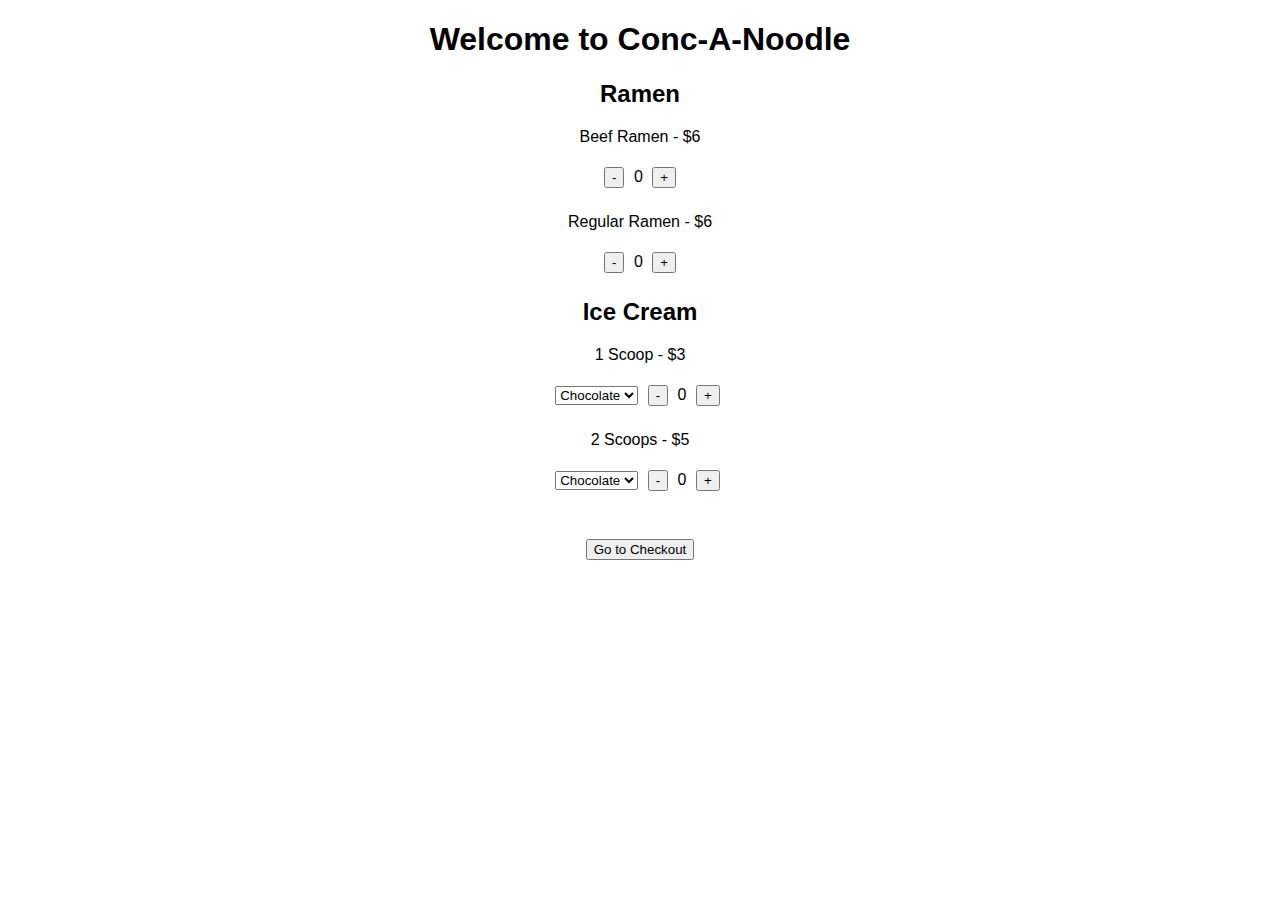
<file: index.html>
<!DOCTYPE html>
<html lang="en">
<head>
    <meta charset="UTF-8">
    <meta name="viewport" content="width=device-width, initial-scale=1.0">
    <title>Conc-A-Noodle Shop</title>
    <style>
        body { font-family: Arial, sans-serif; text-align: center; }
        .item { margin: 20px; }
        .quantity-controls { display: inline-block; }
        button { margin: 5px; }
    </style>
</head>
<body>
    <h1>Welcome to Conc-A-Noodle</h1>
    <h2>Ramen</h2>
    <div class="item">
        <p>Beef Ramen - $6</p>
        <div class="quantity-controls">
            <button onclick="changeQuantity('beef', -1)">-</button>
            <span id="beef-qty">0</span>
            <button onclick="changeQuantity('beef', 1)">+</button>
        </div>
    </div>
    <div class="item">
        <p>Regular Ramen - $6</p>
        <div class="quantity-controls">
            <button onclick="changeQuantity('regular', -1)">-</button>
            <span id="regular-qty">0</span>
            <button onclick="changeQuantity('regular', 1)">+</button>
        </div>
    </div>
    <h2>Ice Cream</h2>
    <div class="item">
        <p>1 Scoop - $3</p>
        <select id="one-scoop-flavor">
            <option value="chocolate">Chocolate</option>
            <option value="vanilla">Vanilla</option>
        </select>
        <div class="quantity-controls">
            <button onclick="changeQuantity('one-scoop', -1)">-</button>
            <span id="one-scoop-qty">0</span>
            <button onclick="changeQuantity('one-scoop', 1)">+</button>
        </div>
    </div>
    <div class="item">
        <p>2 Scoops - $5</p>
        <select id="two-scoops-flavor">
            <option value="chocolate">Chocolate</option>
            <option value="vanilla">Vanilla</option>
        </select>
        <div class="quantity-controls">
            <button onclick="changeQuantity('two-scoops', -1)">-</button>
            <span id="two-scoops-qty">0</span>
            <button onclick="changeQuantity('two-scoops', 1)">+</button>
        </div>
    </div>
    <br>
    <button onclick="goToCheckout()">Go to Checkout</button>
    
    <script>
        let cart = { beef: 0, regular: 0, 'one-scoop': 0, 'two-scoops': 0 };
        function changeQuantity(item, change) {
            cart[item] = Math.max(0, cart[item] + change);
            document.getElementById(`${item}-qty`).innerText = cart[item];
        }
        function goToCheckout() {
            localStorage.setItem('cart', JSON.stringify(cart));
            window.location.href = 'checkout.html';
        }
    </script>
    <script src="script.js"></script>
</body>
</html>
</file>
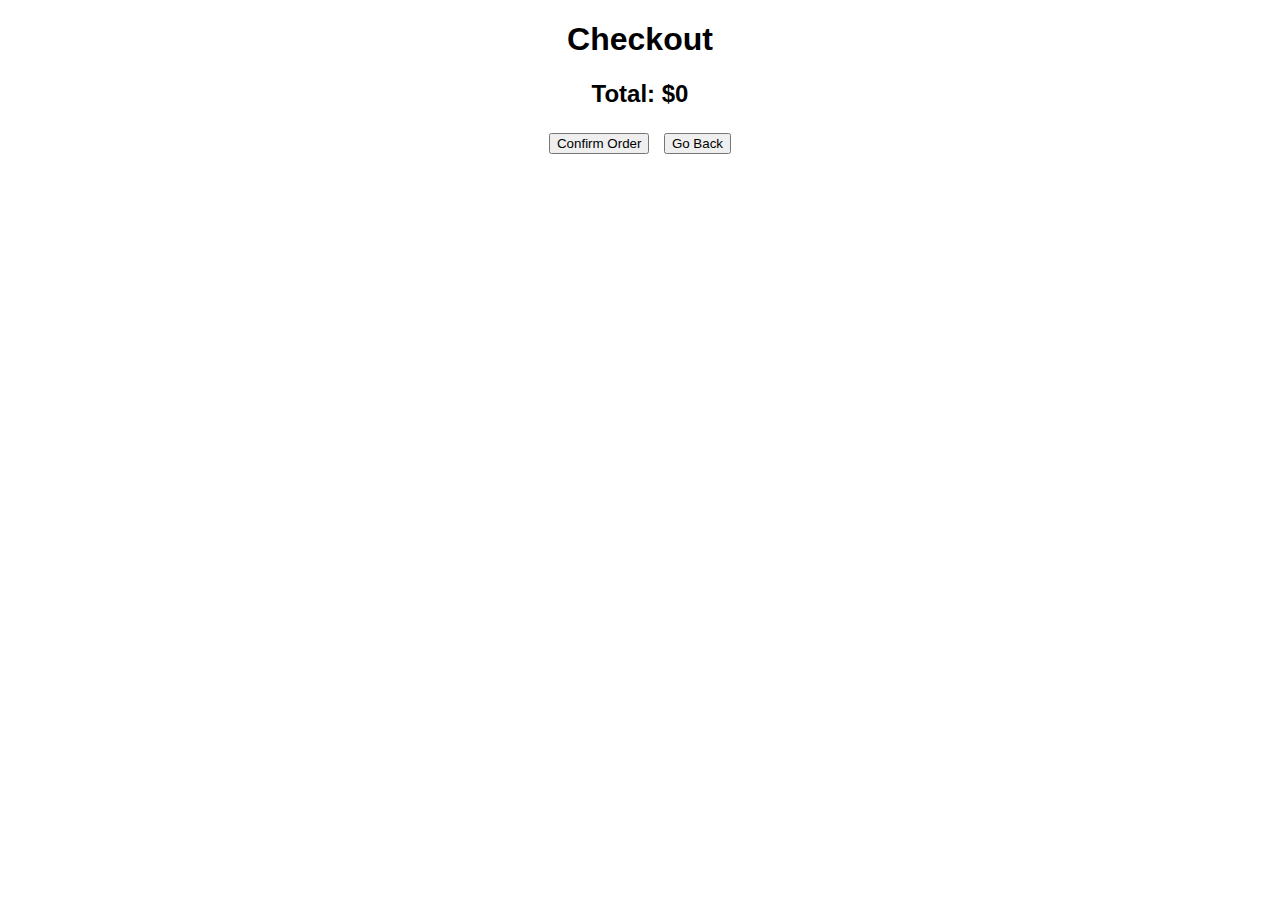
<file: Checkout.html>
<!DOCTYPE html>
<html lang="en">
<head>
    <meta charset="UTF-8">
    <meta name="viewport" content="width=device-width, initial-scale=1.0">
    <title>Checkout - Conc-A-Noodle</title>
    <style>
        body { font-family: Arial, sans-serif; text-align: center; }
        .item { margin: 20px; }
        button { margin: 5px; }
    </style>
</head>
<body>
    <h1>Checkout</h1>
    <div id="cart-items"></div>
    <h2>Total: $<span id="total-price">0</span></h2>
    <button onclick="goToConfirm()">Confirm Order</button>
    <button onclick="goBack()">Go Back</button>
    
    <script>
        let cart = JSON.parse(localStorage.getItem('cart')) || {};
        let prices = { beef: 6, regular: 6, 'one-scoop': 3, 'two-scoops': 5 };
        
        function displayCart() {
            let cartContainer = document.getElementById('cart-items');
            cartContainer.innerHTML = '';
            let total = 0;
            
            for (let item in cart) {
                if (cart[item] > 0) {
                    let price = prices[item] * cart[item];
                    total += price;
                    cartContainer.innerHTML += `<p>${item.replace('-', ' ')}: ${cart[item]} - $${price}</p>`;
                }
            }
            document.getElementById('total-price').innerText = total;
        }
        
        function goToConfirm() {
            window.location.href = 'confirm.html';
        }
        function goBack() {
            window.location.href = 'index.html';
        }
        
        displayCart();
    </script>
    <script src="script.js"></script>
</body>
</html>
</file>
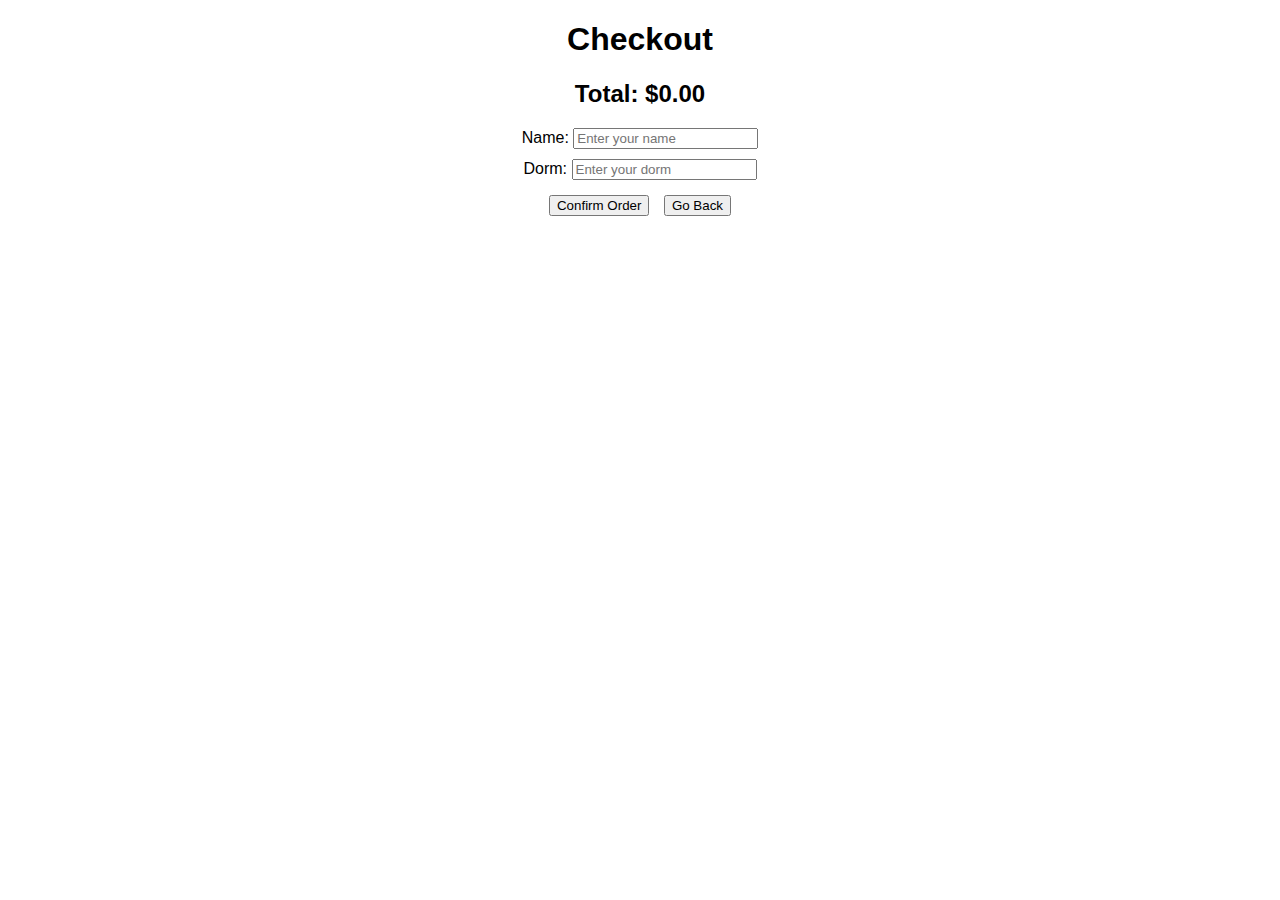
<file: checkout.html>
<!DOCTYPE html>
<html lang="en">
<head>
    <meta charset="UTF-8">
    <meta name="viewport" content="width=device-width, initial-scale=1.0">
    <title>Checkout - Conc-A-Noodle</title>
    <style>
        body { font-family: Arial, sans-serif; text-align: center; }
        .item { margin: 20px; }
        button { margin: 5px; }
        .input-field { margin-bottom: 10px; }
    </style>
</head>
<body>
    <h1>Checkout</h1>
    
    <!-- Cart items will be displayed here -->
    <div id="cart-items"></div>

    <h2>Total: $<span id="total-price">0</span></h2>

    <!-- New fields for Name and Dorm Information -->
    <div class="input-field">
        <label for="name">Name:</label>
        <input type="text" id="name" placeholder="Enter your name" required>
    </div>
    <div class="input-field">
        <label for="dorm">Dorm:</label>
        <input type="text" id="dorm" placeholder="Enter your dorm" required>
    </div>

    <button onclick="goToConfirm()">Confirm Order</button>
    <button onclick="goBack()">Go Back</button>
    
    <script>
        let cart = JSON.parse(localStorage.getItem('cart')) || {};
        let prices = { beef: 6, regular: 6, 'one-scoop': 3, 'two-scoops': 5 };
        
        // Display cart items in the checkout page
        function displayCart() {
            let cartContainer = document.getElementById('cart-items');
            cartContainer.innerHTML = '';
            let total = 0;
            
            // Loop through cart and display each item
            for (let item in cart) {
                if (cart[item] > 0) {
                    let price = prices[item] * cart[item];
                    total += price;
                    cartContainer.innerHTML += `<p>${item.replace('-', ' ')}: ${cart[item]} - $${price}</p>`;
                }
            }
            document.getElementById('total-price').innerText = total.toFixed(2);
        }
        
        // Go to the confirm page and save name and dorm info to localStorage
        function goToConfirm() {
            const name = document.getElementById('name').value;
            const dorm = document.getElementById('dorm').value;

            if (name && dorm) {
                const userInfo = { name, dorm };
                localStorage.setItem('userInfo', JSON.stringify(userInfo)); // Save name and dorm info
                window.location.href = 'confirm.html'; // Go to the confirm page
            } else {
                alert("Please fill out both your name and dorm.");
            }
        }

        // Go back to the shopping page
        function goBack() {
            window.location.href = 'index.html';
        }
        
        displayCart(); // Display the cart items when the page loads
    </script>
</body>
</html>
</file>
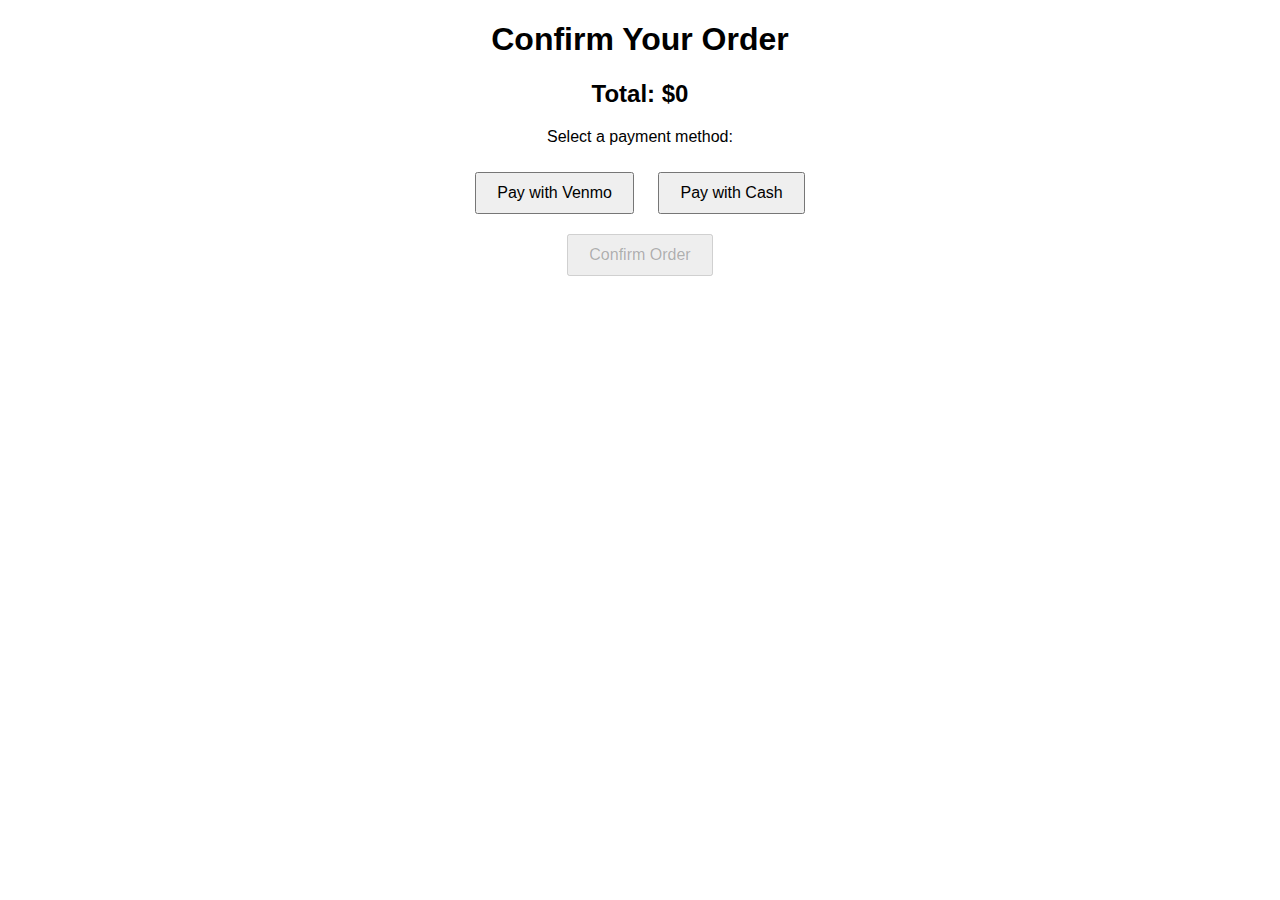
<file: Confirm.html>
<!DOCTYPE html>
<html lang="en">
<head>
    <meta charset="UTF-8">
    <meta name="viewport" content="width=device-width, initial-scale=1.0">
    <title>Confirm Order - Conc-A-Noodle</title>
    <style>
        body { font-family: Arial, sans-serif; text-align: center; }
        button { margin: 10px; padding: 10px 20px; font-size: 16px; }
    </style>
</head>
<body>
    <h1>Confirm Your Order</h1>
    <h2>Total: $<span id="total-price">0</span></h2>
    <p>Select a payment method:</p>
    <button onclick="selectPayment('venmo')">Pay with Venmo</button>
    <button onclick="selectPayment('cash')">Pay with Cash</button>
    <br>
    <button id="confirm-btn" onclick="confirmOrder()" disabled>Confirm Order</button>
    
    <script>
        let cart = JSON.parse(localStorage.getItem('cart')) || {};
        let prices = { beef: 6, regular: 6, 'one-scoop': 3, 'two-scoops': 5 };
        let selectedPayment = '';
        
        function calculateTotal() {
            let total = 0;
            for (let item in cart) {
                total += (cart[item] * prices[item]);
            }
            document.getElementById('total-price').innerText = total;
        }
        
        function selectPayment(method) {
            selectedPayment = method;
            document.getElementById('confirm-btn').disabled = false;
        }
        
        function confirmOrder() {
            alert(`Order confirmed! Payment method: ${selectedPayment}`);
            localStorage.removeItem('cart');
            window.location.href = 'index.html';
        }
        
        calculateTotal();
    </script>
    <script src="script.js"></script>
</body>
</html>
</file>
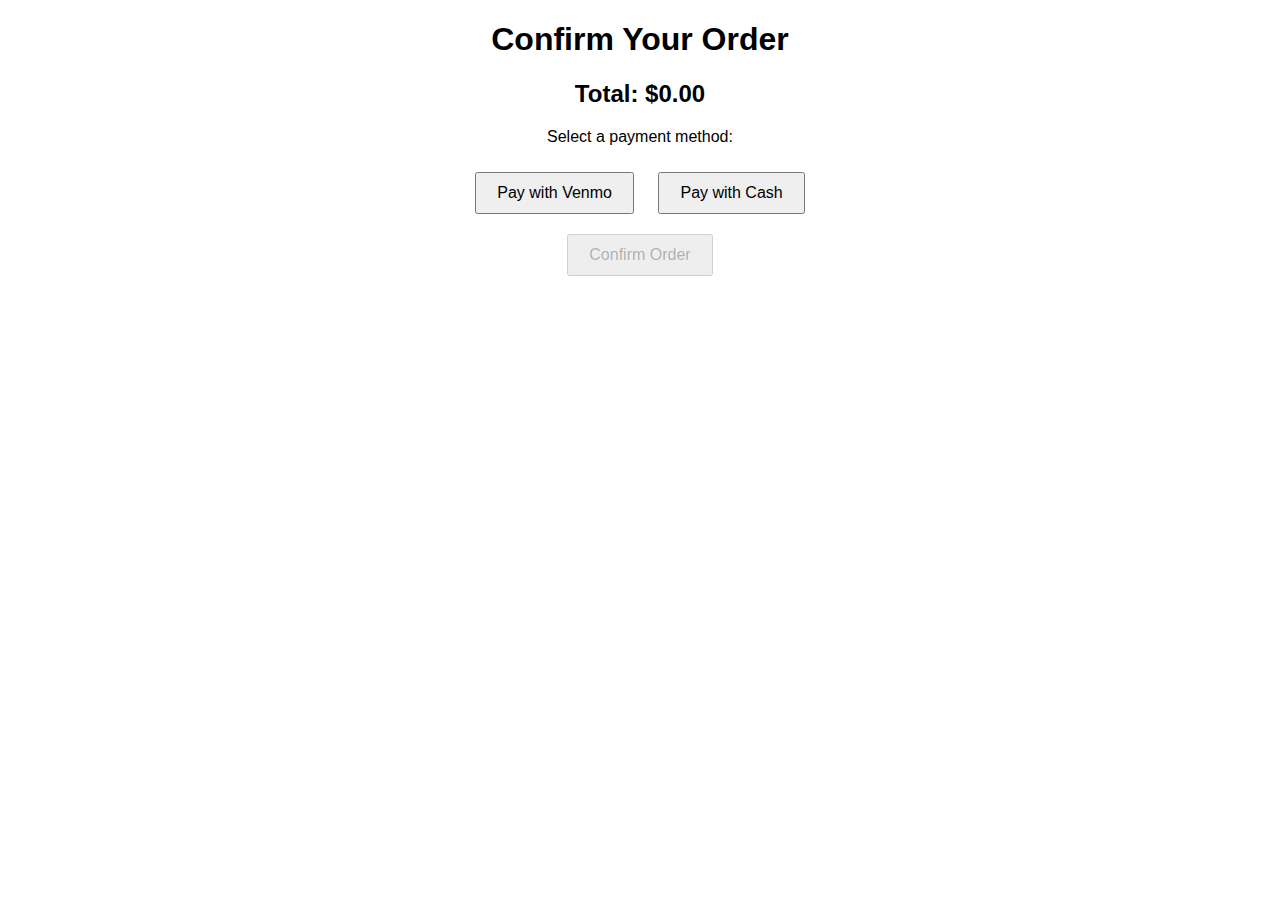
<file: confirm.html>
<!DOCTYPE html>
<html lang="en">
<head>
    <meta charset="UTF-8">
    <meta name="viewport" content="width=device-width, initial-scale=1.0">
    <title>Confirm Order - Conc-A-Noodle</title>
    <style>
        body { font-family: Arial, sans-serif; text-align: center; }
        button { margin: 10px; padding: 10px 20px; font-size: 16px; }
    </style>
</head>
<body>
    <h1>Confirm Your Order</h1>
    <h2>Total: $<span id="total-price">0</span></h2>
    <p>Select a payment method:</p>
    <button onclick="selectPayment('venmo')">Pay with Venmo</button>
    <button onclick="selectPayment('cash')">Pay with Cash</button>
    <br>
    <button id="confirm-btn" onclick="confirmOrder()" disabled>Confirm Order</button>
    
    <script>
        // Retrieving the cart from local storage
        let cart = JSON.parse(localStorage.getItem('cart')) || [];
        let prices = { beef: 6, regular: 6, 'one-scoop': 3, 'two-scoops': 5 };
        let selectedPayment = '';

        // Calculate total price from the cart
        function calculateTotal() {
            let total = 0;
            // Loop through the cart and calculate total
            for (let item in cart) {
                if (cart[item] > 0) {
                    total += (prices[item] * cart[item]);
                }
            }
            document.getElementById('total-price').innerText = total.toFixed(2); // Display total price
        }

        // Select the payment method (Venmo or Cash)
        function selectPayment(method) {
            selectedPayment = method;
            document.getElementById('confirm-btn').disabled = false; // Enable the Confirm button when a payment method is selected
        }

        // Function to handle Venmo payment redirection
        function venmoPayment(amount) {
            const venmoURL = `https://venmo.com/?txn=pay&amount=${amount}&recipients=@Andrew-Salladin`; // Use your Venmo username here
            window.location.href = venmoURL; // Redirect to Venmo to pay
        }

        // Function to handle cash payment and redirect to thank-you page
        function cashPayment() {
            window.location.href = 'thank-you.html'; // Redirect to thank you page for cash payment
        }

        // Confirm the order and handle the payment method
        function confirmOrder() {
            const totalAmount = parseFloat(document.getElementById('total-price').innerText); // Get total amount from the page
            
            if (selectedPayment === 'venmo') {
                venmoPayment(totalAmount); // Redirect to Venmo with the total amount
            } else if (selectedPayment === 'cash') {
                cashPayment(); // Redirect to thank you page for cash payment
            } else {
                alert("Please select a payment method before confirming.");
            }
        }

        // Run the calculateTotal function when the page loads
        calculateTotal(); 
    </script>
</body>
</html>
</file>
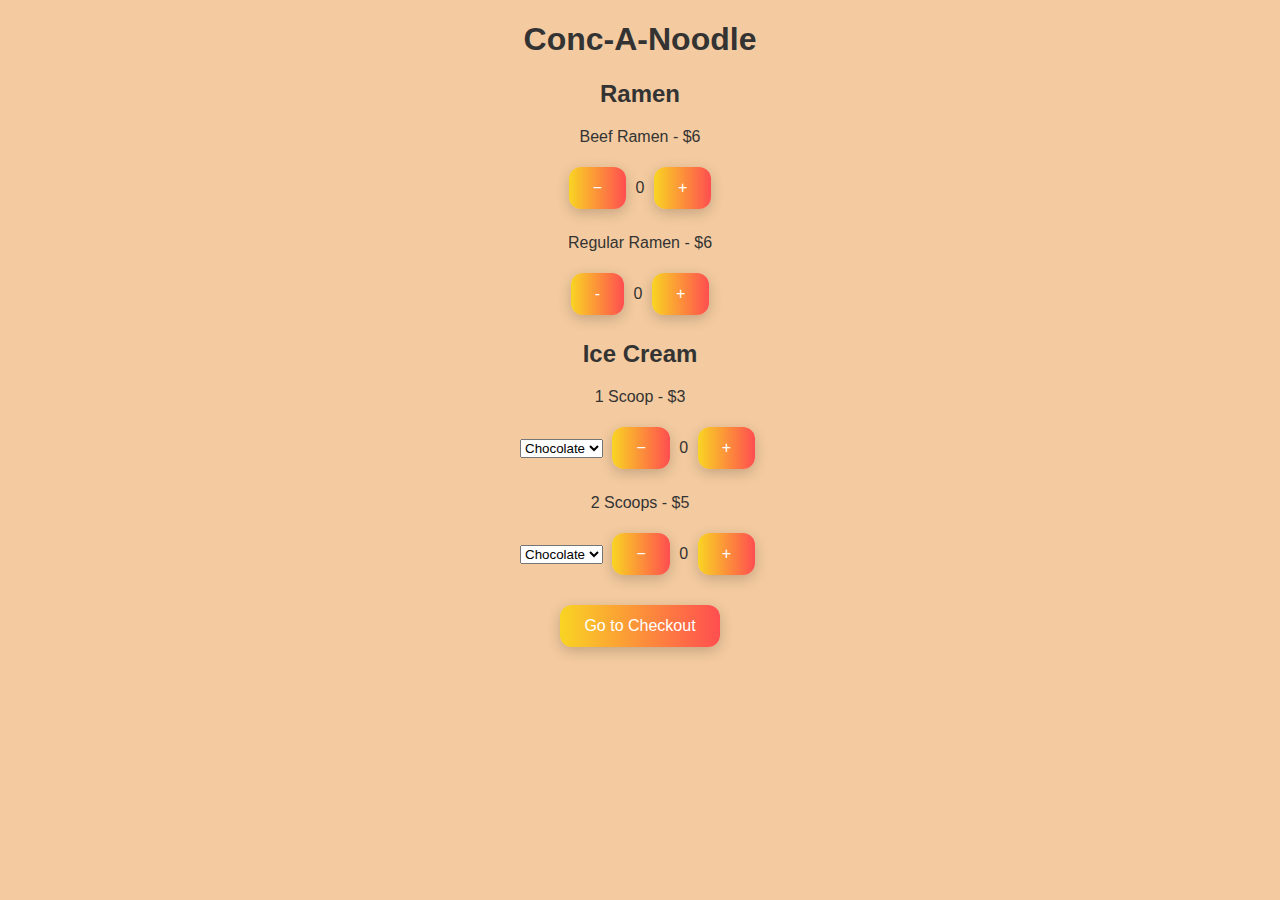
<file: order.html>
<!DOCTYPE html>
<html lang="en">
<head>
    <link rel="stylesheet" href="styles.css">
    <meta charset="UTF-8">
    <meta name="viewport" content="width=device-width, initial-scale=1.0, maximum-scale=1.0, user-scalable=no">
    <title>Conc-A-Noodle Shop</title>
    <style>
        body { font-family: Arial, sans-serif; text-align: center; }
        .item { margin: 20px; }
        .quantity-controls { display: inline-block; }
        button { margin: 5px; }
    </style>
</head>
<body>
    <h1>Conc-A-Noodle</h1>
    <h2>Ramen</h2>
    <div class="item">
        <p>Beef Ramen - $6</p>
        <div class="quantity-controls">
            <button class="quantity-button" onclick="changeQuantity('beef', -1)">−</button>
            <span id="beef-qty">0</span>
            <button class="quantity-button" onclick="changeQuantity('beef', 1)">+</button>
        </div>
    </div>
    <div class="item">
        <p>Regular Ramen - $6</p>
        <div class="quantity-controls">
            <button class="quantity-button" onclick="changeQuantity('regular', -1)">-</button>
            <span id="regular-qty">0</span>
            <button class="quantity-button" onclick="changeQuantity('regular', 1)">+</button>
        </div>
    </div>
    <h2>Ice Cream</h2>
    <div class="item">
        <p>1 Scoop - $3</p>
        <select id="one-scoop-flavor">
            <option value="chocolate">Chocolate</option>
            <option value="vanilla">Vanilla</option>
        </select>
        <div class="quantity-controls">
            <button class="quantity-button" onclick="changeQuantity('one-scoop', -1)">−</button>
            <span id="one-scoop-qty">0</span>
            <button class="quantity-button" onclick="changeQuantity('one-scoop', 1)">+</button>
        </div>
    </div>
    <div class="item">
        <p>2 Scoops - $5</p>
        <select id="two-scoops-flavor">
            <option value="chocolate">Chocolate</option>
            <option value="vanilla">Vanilla</option>
        </select>
        <div class="quantity-controls">
            <button class="quantity-button" onclick="changeQuantity('two-scoops', -1)">−</button>
            <span id="two-scoops-qty">0</span>
            <button class="quantity-button" onclick="changeQuantity('two-scoops', 1)">+</button>
        </div>
    </div>
    
    <button onclick="goToCheckout()">Go to Checkout</button>
    
    <script>
        let cart = { beef: 0, regular: 0, 'one-scoop': 0, 'two-scoops': 0 };
        function changeQuantity(item, change) {
            cart[item] = Math.max(0, cart[item] + change);
            document.getElementById(`${item}-qty`).innerText = cart[item];
        }
        function goToCheckout() {
            localStorage.setItem('cart', JSON.stringify(cart));
            window.location.href = 'checkout.html';
        }
    </script>
    <script src="script.js"></script>
</body>
</html>
</file>
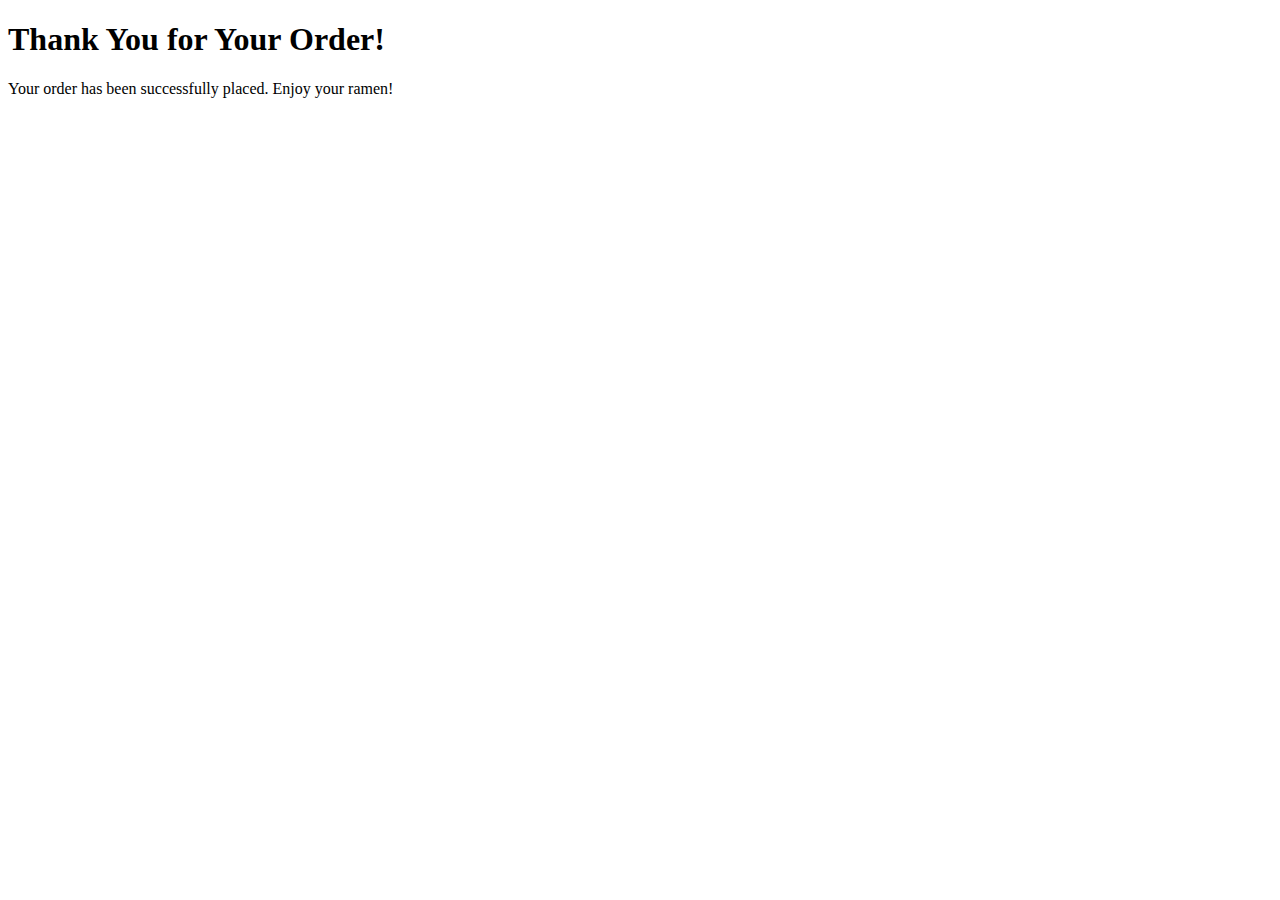
<file: thank-you.html>
<!DOCTYPE html>
<html lang="en">
<head>
    <meta charset="UTF-8">
    <meta name="viewport" content="width=device-width, initial-scale=1.0">
    <title>Thank You - Conc-A-Noodle</title>
</head>
<body>
    <h1>Thank You for Your Order!</h1>
    <p>Your order has been successfully placed. Enjoy your ramen!</p>
</body>
</html>
</file>
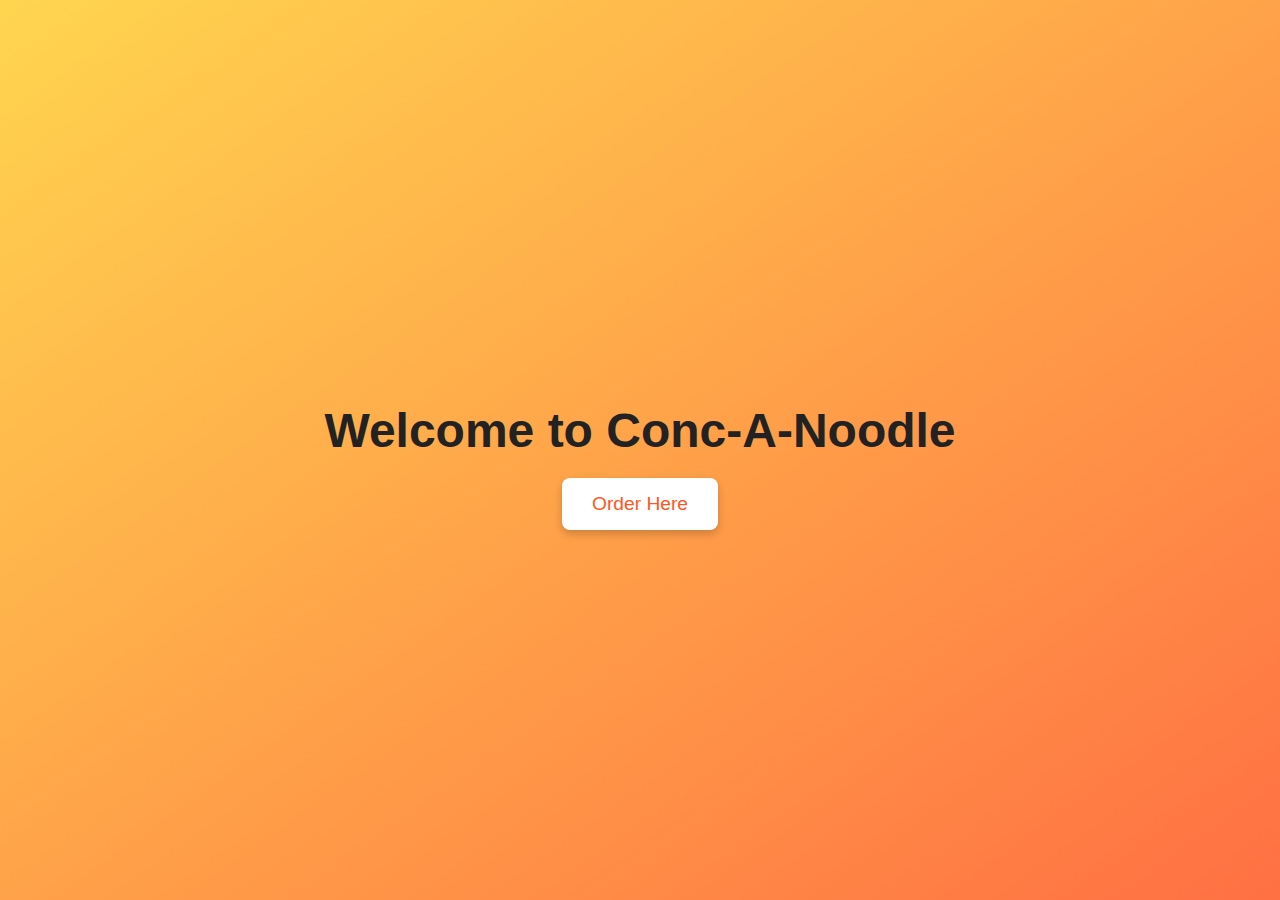
<file: Welcome.html>
<!DOCTYPE html>
<html lang="en">
<head>
  <meta charset="UTF-8" />
  <meta name="viewport" content="width=device-width, initial-scale=1" />
  <title>Welcome to Conc-A-Noodle</title>
  <style>
    body {
      margin: 0;
      padding: 0;
      font-family: 'Arial', sans-serif;
      background: linear-gradient(to bottom right, #ffd54f, #ff7043);
      height: 100vh;
      display: flex;
      flex-direction: column;
      justify-content: center;
      align-items: center;
      text-align: center;
      color: #222;
    }

    h1 {
      font-size: 3em;
      margin-bottom: 20px;
    }

    button {
      padding: 15px 30px;
      font-size: 1.2em;
      border: none;
      background-color: #fff;
      color: #ff5722;
      border-radius: 8px;
      cursor: pointer;
      transition: all 0.3s ease;
      box-shadow: 0 4px 8px rgba(0,0,0,0.2);
    }

    button:hover {
      background-color: #ffe0b2;
      transform: scale(1.05);
    }
  </style>
</head>
<body>
  <h1>Welcome to Conc-A-Noodle</h1>
  <button onclick="location.href='index.html'">Order Here</button>
</body>
</html>
</file>
<file: styles.css>
/* Import Google Font */
@import url('https://fonts.googleapis.com/css2?family=Poppins:wght@400;600&display=swap');

/* General Body Style */
body {
  font-family: 'Poppins', sans-serif;
  margin: 0;
  padding: 0;
  background-color: #F4CBA0;
  color: #333;
}

/* Centered container box */
.container {
  max-width: 800px;
  margin: 2rem auto;
  background: white;
  padding: 2rem;
  border-radius: 16px;
  box-shadow: 0 10px 30px rgba(0, 0, 0, 0.1);
}

/* Plus and Minus buttons */
.changeQuantity {
  background-color: transparent;
  border: 2px solid white;
  color: white;
  font-size: 1.5rem;
  font-weight: bold;
  border-radius: 50%;
  width: 36px;
  height: 36px;
  text-align: center;
  line-height: 30px;
  cursor: pointer;
  margin: 0 5px;
  transition: background-color 0.2s ease, transform 0.2s ease;
}

.changeQuantity:hover {
  background-color: rgba(255, 255, 255, 0.2);
  transform: scale(1.1);
}



/* Buttons and Next button */
button, .next-btn {
  background: linear-gradient(to right, #f9d423, #ff4e50);
  border: none;
  border-radius: 12px;
  color: white;
  padding: 0.75rem 1.5rem;
  font-size: 1rem;
  cursor: pointer;
  transition: all 0.3s ease;
  box-shadow: 0 4px 14px rgba(0, 0, 0, 0.2);
}

button:hover, .next-btn:hover {
  transform: translateY(-2px);
  box-shadow: 0 6px 18px rgba(0, 0, 0, 0.25);
}

/* Payment option styles */
.payment-option {
  display: inline-block;
  padding: 1rem 2rem;
  border: 2px solid #ccc;
  border-radius: 12px;
  margin: 1rem;
  transition: all 0.3s ease;
  cursor: pointer;
  font-weight: 600;
}

.payment-option:hover {
  border-color: #ff4e50;
  background: #ffe7e0;
  box-shadow: 0 6px 20px rgba(255, 78, 80, 0.2);
  transform: scale(1.05);
}

/* Cart item styling */
.cart-item {
  padding: 1rem;
  margin-bottom: 1rem;
  background: #f8f8f8;
  border-radius: 12px;
  display: flex;
  justify-content: space-between;
  align-items: center;
}

/* Total price section */
#total-price {
  font-size: 1.25rem;
  font-weight: bold;
  margin-top: 1rem;
}
.payment-option {
  display: inline-block;
  padding: 1rem 2rem;
  border: 2px solid #ccc;
  border-radius: 12px;
  margin: 1rem;
  transition: all 0.3s ease;
  cursor: pointer;
  font-weight: 600;
  background: white;
}

/* Hover style */
.payment-option:hover {
  border-color: #ff4e50;
  background: #ffe7e0;
  box-shadow: 0 6px 20px rgba(255, 78, 80, 0.2);
  transform: scale(1.05);
}

/* Selected style using only CSS */
.payment-option input[type="radio"]:checked + span {
  border: 2px solid #4CAF50;
  background: #e6ffe6;
  box-shadow: 0 0 0 4px rgba(76, 175, 80, 0.3);
  padding: 1rem 2rem;
  border-radius: 12px;
  display: inline-block;
  transform: scale(1.05);
}
</file>
